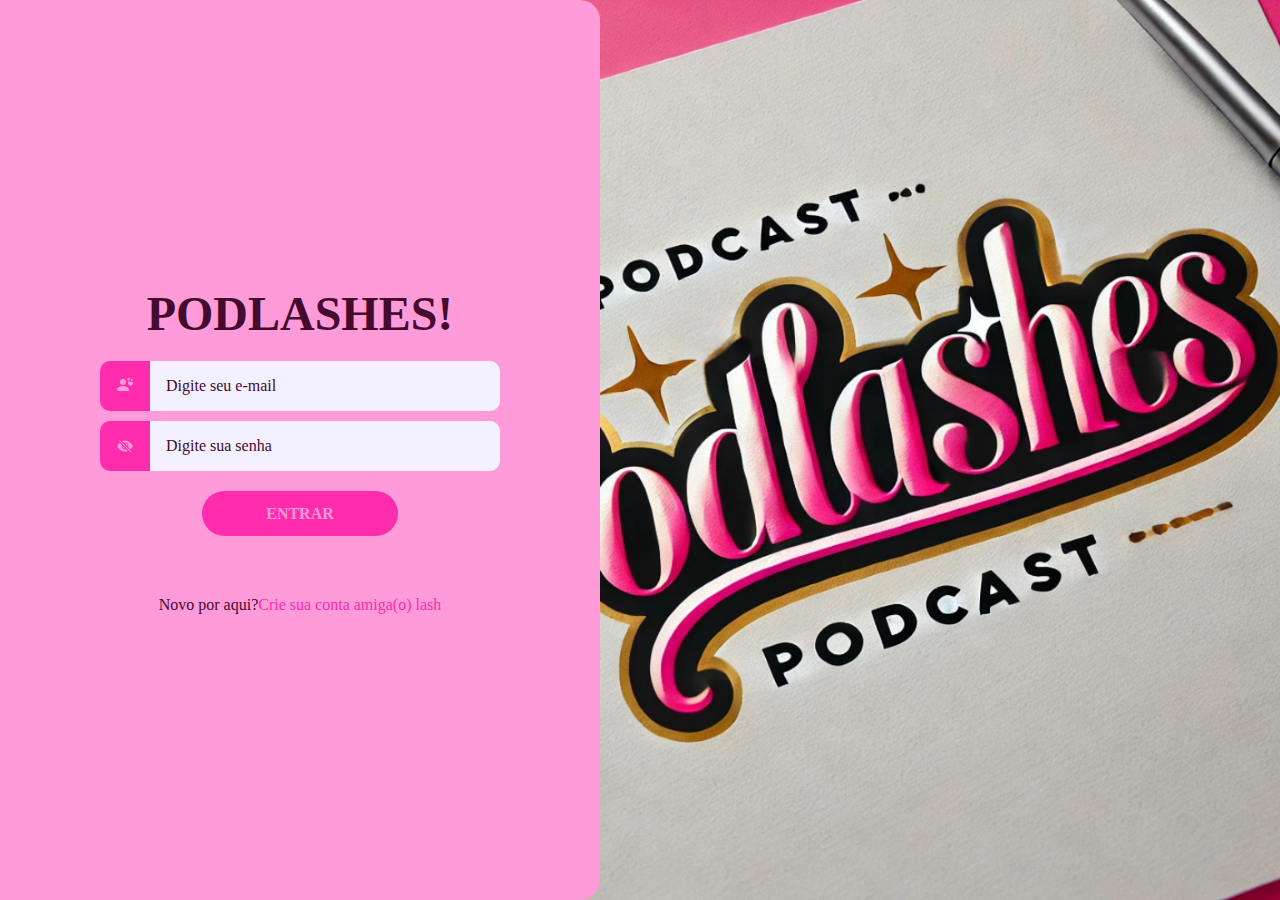
<file: index.html>
<!DOCTYPE html>
<html lang="pt-br">
<head>
    <meta charset="UTF-8">
    <meta name="viewport" content="width=device-width, initial-scale=1.0">
    <title>PODLASHES!</title>

    <!-- Meu css -->
     <link rel="stylesheet" href="css/style.css">
     <!-- meu js -->
      <script src="js/script.js" defer></script>
</head>
<body>
    <div class="wrapper">
        <h1>PODLASHES!</h1>
        <form action="" method="post" id="form">
            <div>
                <label for="email-input">
                    <span><svg xmlns="http://www.w3.org/2000/svg" width="16" height="16" fill="currentColor" class="bi bi-person-hearts" viewBox="0 0 16 16">
                        <path fill-rule="evenodd" d="M11.5 1.246c.832-.855 2.913.642 0 2.566-2.913-1.924-.832-3.421 0-2.566M9 5a3 3 0 1 1-6 0 3 3 0 0 1 6 0m-9 8c0 1 1 1 1 1h10s1 0 1-1-1-4-6-4-6 3-6 4m13.5-8.09c1.387-1.425 4.855 1.07 0 4.277-4.854-3.207-1.387-5.702 0-4.276ZM15 2.165c.555-.57 1.942.428 0 1.711-1.942-1.283-.555-2.281 0-1.71Z"/>
                      </svg></span>
                </label>
                <input type="email" name="email" id="email-input" placeholder="Digite seu e-mail">
            </div> 
            <div>
                <label for="password-input">
                    <svg xmlns="http://www.w3.org/2000/svg" width="16" height="16" fill="currentColor" class="bi bi-eye-slash-fill" viewBox="0 0 16 16">
                        <path d="m10.79 12.912-1.614-1.615a3.5 3.5 0 0 1-4.474-4.474l-2.06-2.06C.938 6.278 0 8 0 8s3 5.5 8 5.5a7 7 0 0 0 2.79-.588M5.21 3.088A7 7 0 0 1 8 2.5c5 0 8 5.5 8 5.5s-.939 1.721-2.641 3.238l-2.062-2.062a3.5 3.5 0 0 0-4.474-4.474z"/>
                        <path d="M5.525 7.646a2.5 2.5 0 0 0 2.829 2.829zm4.95.708-2.829-2.83a2.5 2.5 0 0 1 2.829 2.829zm3.171 6-12-12 .708-.708 12 12z"/>
                      </svg>
                        <path d="M8 1a2 2 0 0 1 2 2v4H6V3a2 2 0 0 1 2-2m3 6V3a3 3 0 0 0-6 0v4a2 2 0 0 0-2 2v5a2 2 0 0 0 2 2h6a2 2 0 0 0 2-2V9a2 2 0 0 0-2-2"/>
                      </svg>
                </label>
                <input type="password" name="password" id="password-input" placeholder="Digite sua senha">
            </div>
            <button type=" submit">Entrar</button><a href="telainicial.html"></a></form>
        <p id="error-message"></p>
        <p> Novo por aqui?<a href="register.html">Crie sua conta amiga(o) lash</a></p>
    </div>

</body>
</file>
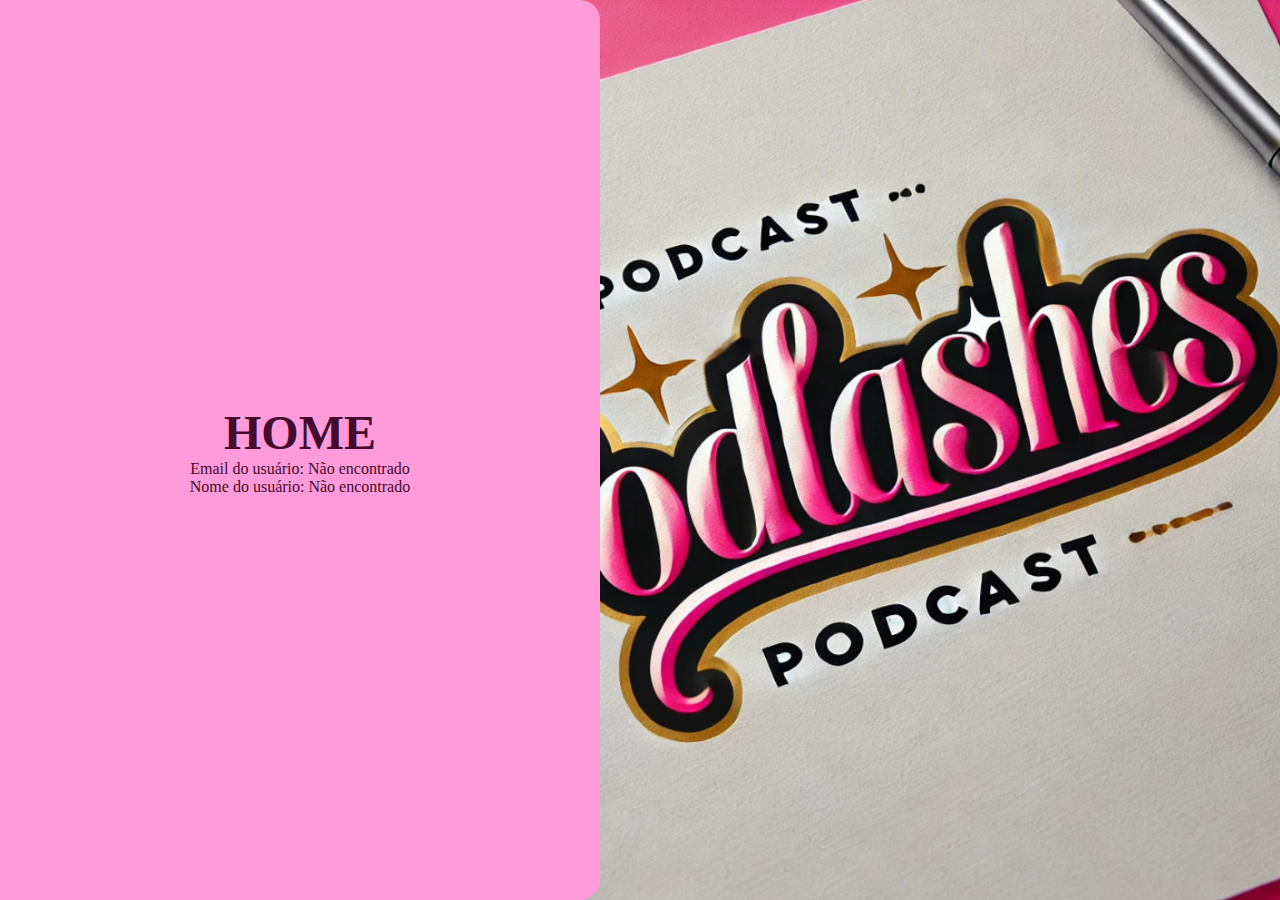
<file: home.html>
<!DOCTYPE html>
<html lang="pt-br">

<head>
    <meta charset="UTF-8">
    <meta name="viewport" content="width=device-width, initial-scale=1.0">
    <title>Home</title>

    <!-- Meu CSS -->
    <link rel="stylesheet" href="css/style.css">
    <!-- Meu JS -->
    <script src="js/script.js" defer></script>
</head>

<body>
    <div class="wrapper">
        <h1>Home</h1>

        <p>Email do usuário: <span id="user-email"></span></p>
        <p>Nome do usuário: <span id="user-name"></span></p>

        <script>
            document.addEventListener('DOMContentLoaded', function() {
                const userEmail = localStorage.getItem('userEmail');
                if (userEmail) {
                    document.getElementById('user-email').textContent = userEmail;
                } else {
                    document.getElementById('user-email').textContent = 'Não encontrado';
                }

                const userName = localStorage.getItem('userName');
                if (userName) {
                    document.getElementById('user-name').textContent = userName;
                } else {
                    document.getElementById('user-name').textContent = 'Não encontrado';
                }
            });
        </script>
    </div>
</body>

</html>
</file>
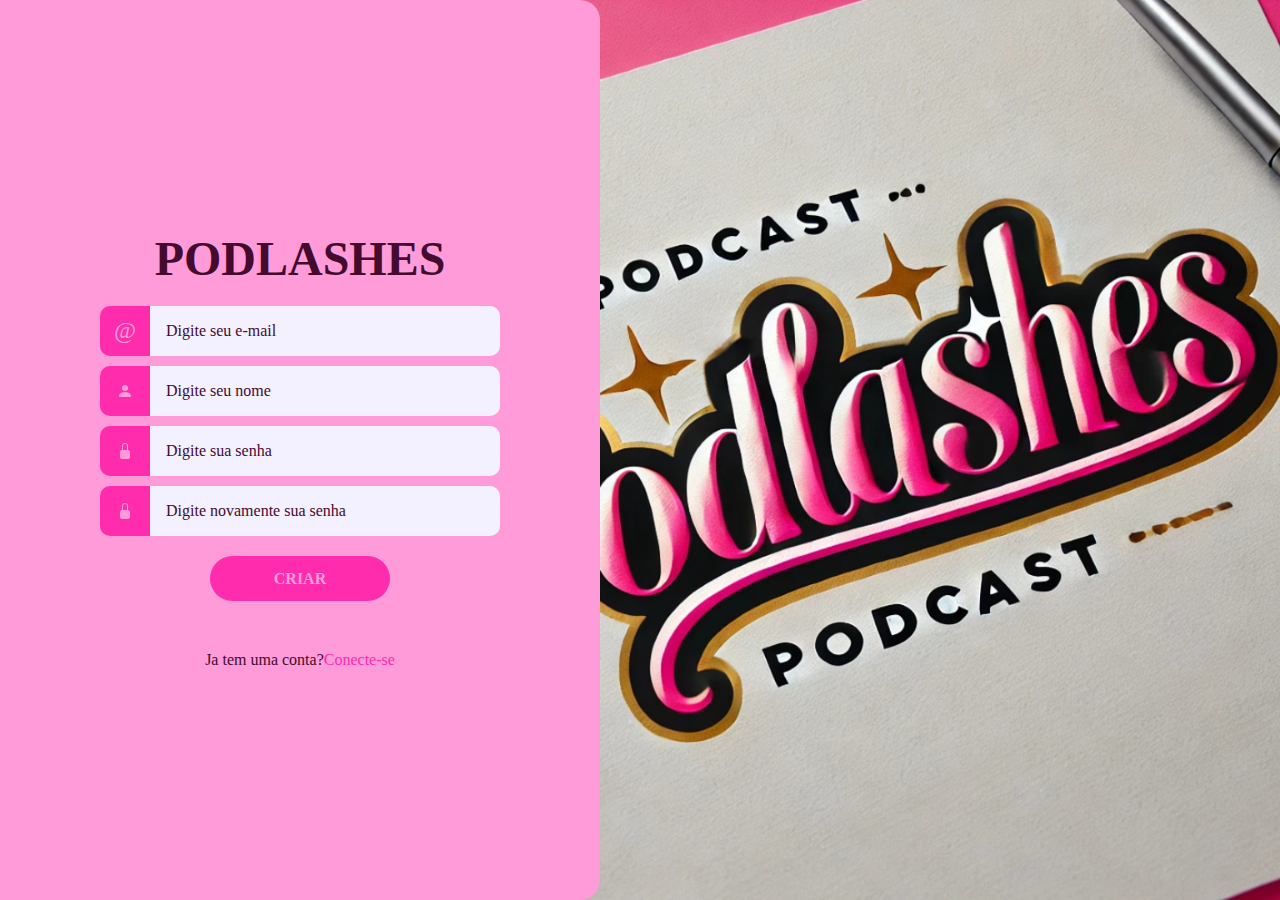
<file: register.html>
<!DOCTYPE html>
<html lang="pt-br">
<head>
    <meta charset="UTF-8">
    <meta name="viewport" content="width=device-width, initial-scale=1.0">
    <title>Crie sua conta</title>

    <!-- Meu css -->
     <link rel="stylesheet" href="css/style.css">
     <!-- meu js -->
      <script src="js/script.js" defer></script>
</head>
<body>
    <div class="wrapper">
        <h1>PODLASHES</h1>
        <form action="" method="post" id="form">
            <div>
                <label for="email-input">
                    <span>@</span>
                </label>
                <input type="email" name="email" id="email-input" placeholder="Digite seu e-mail">
            </div> 
            <div>
                <label for="name-input">
                    <svg xmlns="http://www.w3.org/2000/svg" width="16" height="16" fill="currentColor" class="bi bi-person-fill" viewBox="0 0 16 16">
                        <path d="M3 14s-1 0-1-1 1-4 6-4 6 3 6 4-1 1-1 1zm5-6a3 3 0 1 0 0-6 3 3 0 0 0 0 6"/>
                      </svg>
                </label>
                <input type="text" name="name" id="name-input" placeholder="Digite seu nome">
            </div> 
            <div>
                <label for="password-input">
                    <svg xmlns="http://www.w3.org/2000/svg" width="16" height="16" fill="currentColor" class="bi bi-lock-fill" viewBox="0 0 16 16">
                        <path d="M8 1a2 2 0 0 1 2 2v4H6V3a2 2 0 0 1 2-2m3 6V3a3 3 0 0 0-6 0v4a2 2 0 0 0-2 2v5a2 2 0 0 0 2 2h6a2 2 0 0 0 2-2V9a2 2 0 0 0-2-2"/>
                      </svg>
                </label>
                <input type="password" name="password" id="password-input" placeholder="Digite sua senha">
            </div>
            <div>
                <label for="repeat-password-input">
                    <svg xmlns="http://www.w3.org/2000/svg" width="16" height="16" fill="currentColor" class="bi bi-lock-fill" viewBox="0 0 16 16">
                        <path d="M8 1a2 2 0 0 1 2 2v4H6V3a2 2 0 0 1 2-2m3 6V3a3 3 0 0 0-6 0v4a2 2 0 0 0-2 2v5a2 2 0 0 0 2 2h6a2 2 0 0 0 2-2V9a2 2 0 0 0-2-2"/>
                      </svg>
                </label>
                <input type="password" name="repeat-password" id="repeat-password-input" placeholder="Digite novamente sua senha">
            </div>
            <button type=" submit">Criar</button>
            
        </form>
        <p id="error-message"></p>
        <p> Ja tem uma conta?<a href="index.html">Conecte-se</a></p>
    </div>

</body>
</html>
</file>
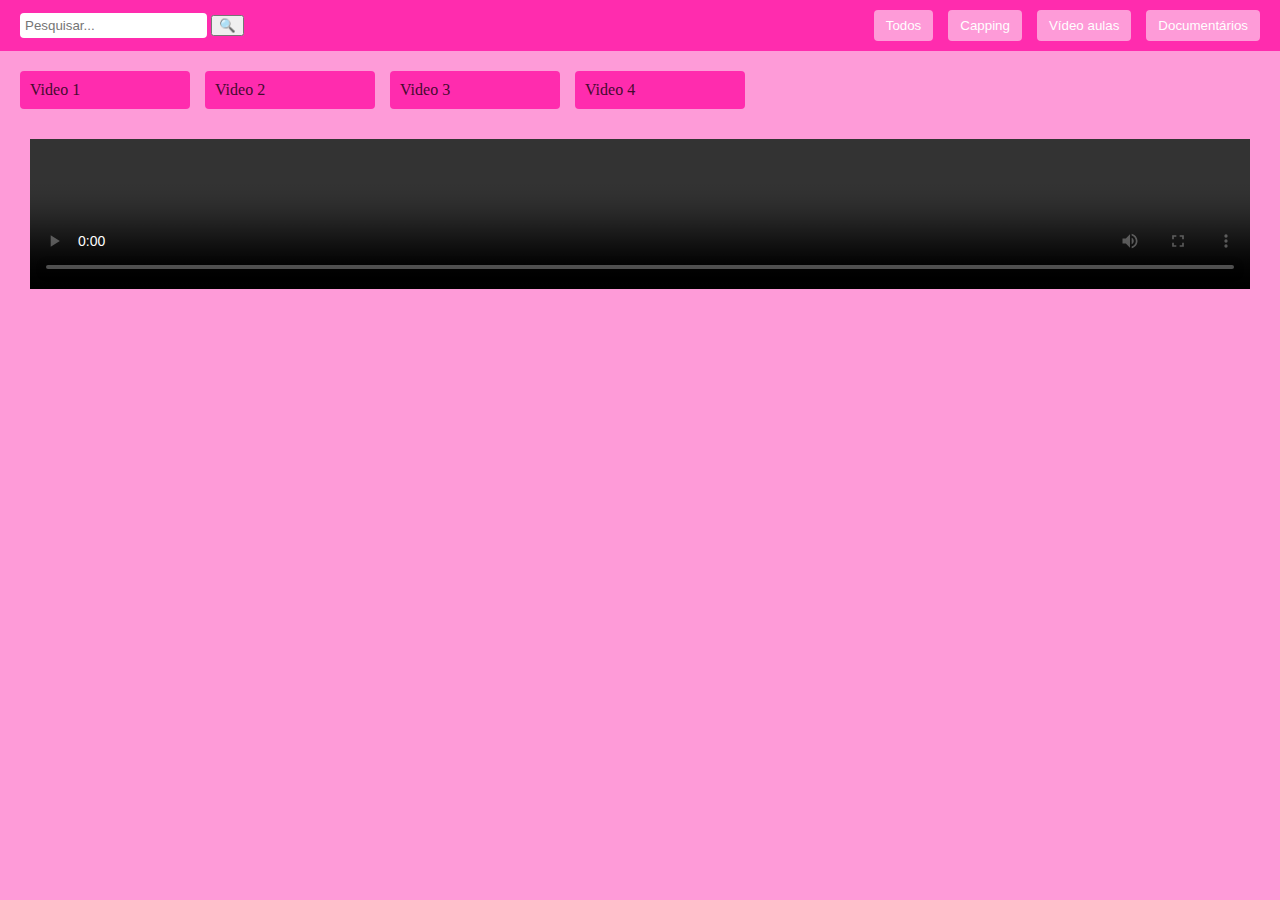
<file: telainicial.html>
<!DOCTYPE html>
<html lang="pt-br">

<head>
    <meta charset="UTF-8">
    <meta name="viewport" content="width=device-width, initial-scale=1.0">
    <title>PODLASHES!</title>
    <style>
        body {
            font-family: Cambria, Cochin, Georgia, Times, 'Times New Roman', serif;
            margin: 0;
            padding: 0;
            background-color: #fe9bd8;
            color: #440b2e;
        }
        header {
            display: flex;
            justify-content: space-between;
            align-items: center;
            padding: 10px 20px;
            background-color: #ff2cae;
        }
        .search-bar input {
            padding: 5px;
            border-radius: 4px;
            border: none;
            outline: none;
        }
        .categories {
            display: flex;
            gap: 15px;
        }
        .categories button {
            background-color: #fe9bd8;
            color: white;
            border: none;
            padding: 8px 12px;
            border-radius: 4px;
            cursor: pointer;
        }
        .categories button:hover {
            background-color: #ff2cae;
        }
        .main-content {
            padding: 20px;
        }
        .video-list {
            display: flex;
            flex-wrap: wrap;
            gap: 15px;
        }
        .video-card {
            width: 150px;
            background-color: #ff2cae;
            padding: 10px;
            border-radius: 4px;
            cursor: pointer;
        }
        .video-card:hover {
            background-color: #440b2e;
        }
        .video-player {
            margin-top: 20px;
            padding: 10px;
            border-radius: 4px;
        }
        .video-player video {
            width: 100%;
            max-height: 400px;
        }
    </style>
</head>
<body>
    <header>
        <div class="search-bar">
            <input type="text" id="searchInput" placeholder="Pesquisar...">
            <button onclick="searchVideos()">🔍</button>
        </div>
        <div class="categories">
            <button onclick="filterCategory('All')">Todos</button>
            <button onclick="filterCategory('Filmes')">Capping</button>
            <button onclick="filterCategory('Séries')">Vídeo aulas</button>
            <button onclick="filterCategory('Documentários')">Documentários</button>
        </div>
    </header>
    <main class="main-content">
        <div class="video-list" id="videoList">
            <div class="video-card" onclick="playVideo('https://www.youtube.com/shorts/TOi7ysOYrxI')">Video 1</div>
            <div class="video-card" onclick="playVideo('https://www.youtube.com/shorts/TOi7ysOYrxI')">Video 2</div>
            <div class="video-card" onclick="playVideo('https://www.youtube.com/shorts/TOi7ysOYrxI')">Video 3</div>
            <div class="video-card" onclick="playVideo('https://www.youtube.com/shorts/TOi7ysOYrxI')">Video 4</div>
        </div>
        <div class="video-player" id="videoPlayer">
            <video id="mainVideo" controls></video>
        </div>
    </main>

    <script>
        function searchVideos() {
            const query = document.getElementById('searchInput').value.toLowerCase();
            const videos = document.querySelectorAll('.video-card');
            videos.forEach(video => {
                if (video.textContent.toLowerCase().includes(query)) {
                    video.style.display = 'block';
                } else {
                    video.style.display = 'none';
                }
            });
        }

        function filterCategory(category) {
            const videos = document.querySelectorAll('.video-card');
            videos.forEach(video => {
                if (category === 'All' || video.textContent.includes(category)) {
                    video.style.display = 'block';
                } else {
                    video.style.display = 'none';
                }
            });
        }

        function playVideo(src) {
            const videoPlayer = document.getElementById('mainVideo');
            videoPlayer.src = src;
            videoPlayer.play();
        }
    </script>
</body>
</html>

</html>
</file>
<file: css/style.css>
@import url('https://fonts.googleapis.com/css2?family=Poppins:ital,wght@0,100;0,200;0,300;0,400;0,500;0,600;0,700;0,800;0,900;1,100;1,200;1,300;1,400;1,500;1,600;1,700;1,800;1,900&display=swap');

:root{
    --accent-color: #ff2cae;
    --base-color: #fe9bd8;
    --text-color: #440b2e;
    --input-color: #F3F0FF;
}

* {
    margin: 0;
    padding: 0;
}

html {
    font-family:    Cambria, Cochin, Georgia, Times, 'Times New Roman', serif;
    font-size: 12pt;
    color: var(--text-color);
    text-align: center;
}

body {
    min-height: 100vh;
    background-image: url(../img/fundo1.jpg);
    background-size: cover;
    background-position: right;
    overflow: hidden;
}

.wrapper{
    box-sizing: border-box;
    background-color: var(--base-color);
    height: 100vh;
    width: max(40%, 600px);
    padding: 10px;
    border-radius: 0 20px 20px 0;
    display: flex;
    flex-direction: column;
    align-items: center;
    justify-content: center;
  }

h1 {
    font-size: 3rem;
    font-weight: 900;
    text-transform: uppercase;
}

form {
    width: min(400px, 100%);
    margin-top: 20px;
    margin-bottom: 50px;
    display: flex;
    flex-direction: column;
    align-items: center;
    gap: 10px;
  }

form > div{
    width: 100%;
    display: flex;
    justify-content: center;
}

form label{
    flex-shrink: 0;
    height: 50px;
    width: 50px;
    background-color: var(--accent-color);
    fill: var(--base-color);
    color: var(--base-color);
    border-radius: 10px 0 0 10px;
    display: flex;
    justify-content: center;
    align-items: center;
    font-size: 1.5rem;
    font-weight: 500;
}

form label{
    flex-shrink: 0;
    height: 50px;
    width: 50px;
    background-color: var(--accent-color);
    fill: var(--base-color);
    color: var(--base-color);
    border-radius: 10px 0 0 10px;
    display: flex;
    justify-content: center;
    align-items: center;
    font-size: 1.5rem;
    font-weight: 500;
}

form input{
    box-sizing: border-box;
    flex-grow: 1;
    min-width: 0;
    height: 50px;
    padding: 1em;
    font: inherit;
    border-radius: 0 10px 10px 0;
    border: 2px solid var(--input-color);
    border-left: none;
    background-color: var(--input-color);
    transition: 150ms ease;
}

form input:hover{
    border-color: var(--accent-color);
}

form input:focus{
    outline: none;
    border-color: var(--text-color);
}

div:has(input:focus) > label{
    background-color: var(--text-color);
}

form input::placeholder{
    color: var(--text-color);
}

form button{
    margin-top: 10px;
    border: none;
    border-radius: 1000px;
    padding: .85em 4em;
    background-color: var(--accent-color);
    color: var(--base-color);
    font: inherit;
    font-weight: 600;
    text-transform: uppercase;
    cursor: pointer;
    transition: 150ms ease;
  }
  form button:hover{
    background-color: var(--text-color);
  }
  form button:focus{
    outline: none;
    background-color: var(--text-color);
}

a{
    text-decoration: none;
    color: var(--accent-color);
  }
  a:hover{
    text-decoration: underline;
}

@media(max-width: 1100px){
    .wrapper{
      width: min(600px, 100%);
      border-radius: 0;
    }
}

form div.incorrect label{
    background-color: #941664;
  }
  form div.incorrect input{
    border-color: #941664;
  }
  #error-message{
    color:#941664;
}
</file>
